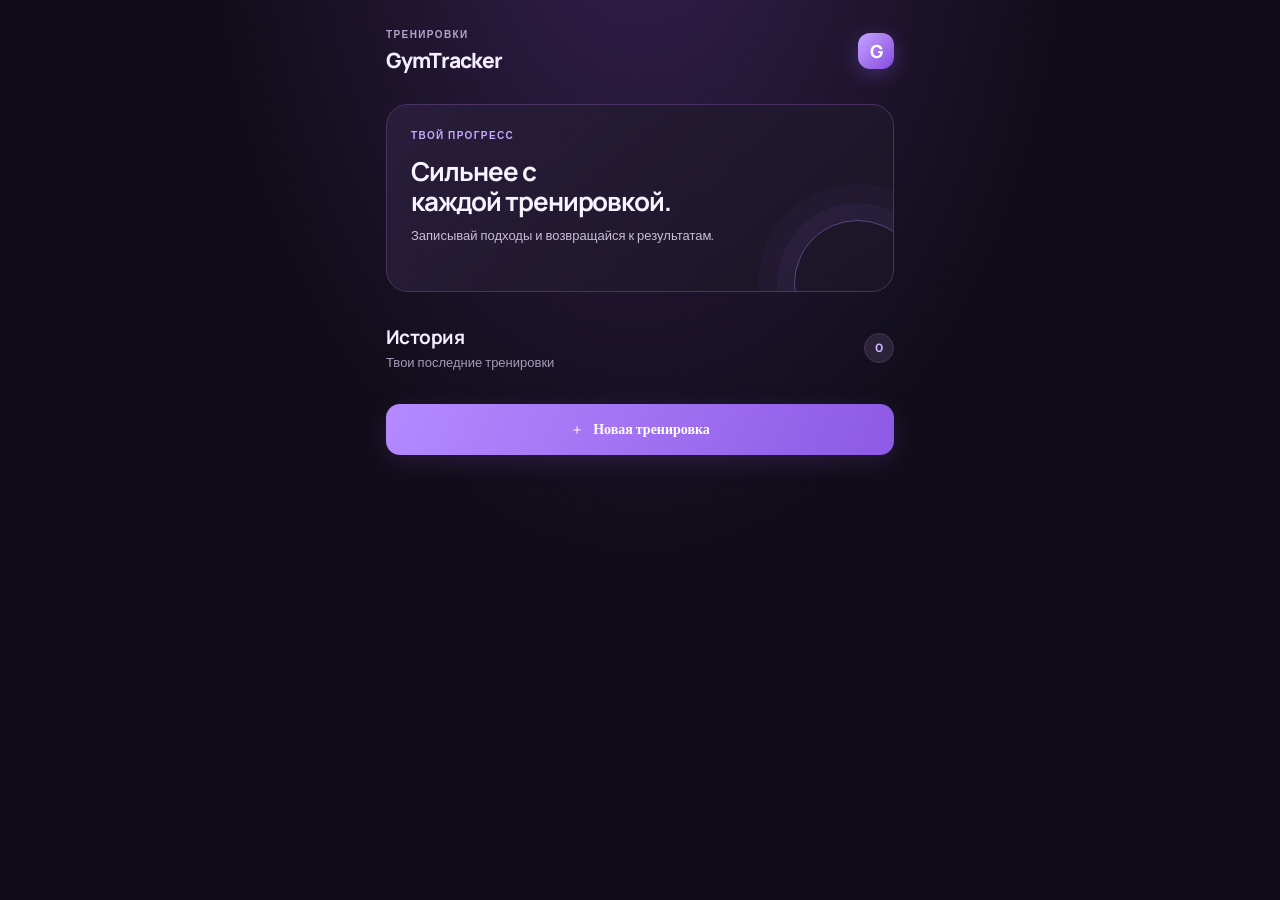
<file: index.html>
<!doctype html>
<html lang="ru">
<head>
  <meta charset="utf-8">
  <meta name="viewport" content="width=device-width, initial-scale=1, viewport-fit=cover">
  <meta name="theme-color" content="#100d18">
  <title>GymTracker</title>
  <script src="https://telegram.org/js/telegram-web-app.js"></script>
  <link rel="stylesheet" href="/static/style.css?v=2">
</head>
<body>
  <main class="app">
    <header><div><p class="eyebrow">ТРЕНИРОВКИ</p><h1>GymTracker</h1></div><span class="mark">G</span></header>
    <section class="intro"><p class="eyebrow">ТВОЙ ПРОГРЕСС</p><h2>Сильнее с<br>каждой тренировкой.</h2><p class="muted">Записывай подходы и возвращайся к результатам.</p></section>
    <section class="section-head"><div><h2>История</h2><p class="muted">Твои последние тренировки</p></div><span id="count" class="count">0</span></section>
    <div id="history" class="history"></div>
    <button id="open-form" class="primary">＋ &nbsp; Новая тренировка</button>
    <p id="status" class="status" role="status"></p>
  </main>

  <dialog id="workout-dialog">
    <form id="workout-form">
      <div class="dialog-head"><div><p class="eyebrow">ЗАПИСЬ</p><h2>Новая тренировка</h2></div><button type="button" id="close-form" class="close" aria-label="Закрыть">×</button></div>
      <label class="field-label" for="workout-date">Дата</label><input id="workout-date" type="date" required>
      <div id="exercises"></div>
      <button type="button" id="add-exercise" class="secondary">＋ Добавить упражнение</button>
      <button type="submit" class="primary save">Сохранить тренировку</button>
    </form>
  </dialog>
  <template id="exercise-template">
    <article class="exercise-card">
      <div class="exercise-top"><div class="exercise-selectors"><label class="field-label">Группа мышц<select class="exercise-category" required></select></label><label class="field-label">Упражнение<select class="exercise-name" required></select></label></div><button type="button" class="remove-exercise" aria-label="Удалить упражнение">×</button></div>
      <button type="button" class="add-custom-exercise">＋ Добавить своё упражнение</button>
      <div class="custom-exercise-form" hidden><label class="field-label">Название личного упражнения<input class="custom-exercise-name" maxlength="100" placeholder="Например, жим в тренажёре" autocomplete="off"></label><div class="custom-exercise-actions"><button type="button" class="save-custom-exercise">Добавить</button><button type="button" class="cancel-custom-exercise">Отмена</button></div><p class="custom-exercise-error" role="status"></p></div>
      <div class="anatomy" aria-live="polite"><div class="anatomy-copy"><span class="anatomy-kicker">РАБОТАЮЩИЕ МЫШЦЫ</span><strong class="anatomy-title">Выбери упражнение</strong><span class="anatomy-hint">Начни вводить название</span></div><div class="body-map">
        <svg class="body-figure" viewBox="0 0 180 270" role="img" aria-label="Схема мышц спереди"><g class="bones"><path d="M90 37V145M90 58L51 65 36 111M90 58L129 65 144 111M90 145L68 211 63 258M90 145L112 211 117 258"/><path d="M75 65L90 73 105 65M78 93L90 99 102 93M82 119L90 123 98 119M51 65L63 82M129 65L117 82M68 211L79 221M112 211L101 221"/></g><g class="muscles"><path data-muscle="chest" d="M58 68Q72 61 87 72L85 96Q69 99 57 87Z M93 72Q108 61 122 68L123 87Q111 99 95 96Z"/><path data-muscle="shoulders" d="M56 65Q45 62 43 76L53 87 61 78Z M124 65Q135 62 137 76L127 87 119 78Z"/><path data-muscle="biceps" d="M48 83Q40 91 42 106L50 109 56 88Z M132 83Q140 91 138 106L130 109 124 88Z"/><path data-muscle="abs" d="M82 99L98 99 102 135 90 141 78 135Z"/><path data-muscle="quads" d="M69 147Q80 143 87 151L80 199 67 207 61 190Z M93 151Q100 143 111 147L119 190 113 207 100 199Z"/><path data-muscle="calves" d="M66 211L79 215 75 247 65 253 61 241Z M101 215L114 211 119 241 115 253 105 247Z"/></g></svg>
        <svg class="body-figure back" viewBox="0 0 180 270" role="img" aria-label="Схема мышц сзади"><g class="bones"><path d="M90 37V145M90 58L51 65 36 111M90 58L129 65 144 111M90 145L68 211 63 258M90 145L112 211 117 258"/><path d="M75 65L90 73 105 65M78 93L90 99 102 93M82 119L90 123 98 119M51 65L63 82M129 65L117 82M68 211L79 221M112 211L101 221"/></g><g class="muscles"><path data-muscle="upperback" d="M76 66L90 73 104 66 119 80 109 102 90 110 71 102 61 80Z"/><path data-muscle="lats" d="M67 83L78 91 84 120 72 133 62 111Z M113 83L102 91 96 120 108 133 118 111Z"/><path data-muscle="triceps" d="M48 82Q39 90 42 106L49 111 56 88Z M132 82Q141 90 138 106L131 111 124 88Z"/><path data-muscle="glutes" d="M72 135Q90 128 108 135L111 151Q101 160 90 156 79 160 69 151Z"/><path data-muscle="hamstrings" d="M69 157L86 158 79 201 67 207 61 187Z M94 158L111 157 119 187 113 207 101 201Z"/><path data-muscle="calves" d="M66 211L79 215 75 247 65 253 61 241Z M101 215L114 211 119 241 115 253 105 247Z"/></g></svg></div><div class="muscle-legend"><i></i> Основная нагрузка</div></div>
      <div class="sets-head"><span>Подходы</span><span>Повторы</span><span>Вес, кг</span><span></span></div>
      <div class="sets"></div><button type="button" class="add-set">＋ Подход</button>
    </article>
  </template>
  <script src="/static/app.js?v=2"></script>
</body>
</html>
</file>
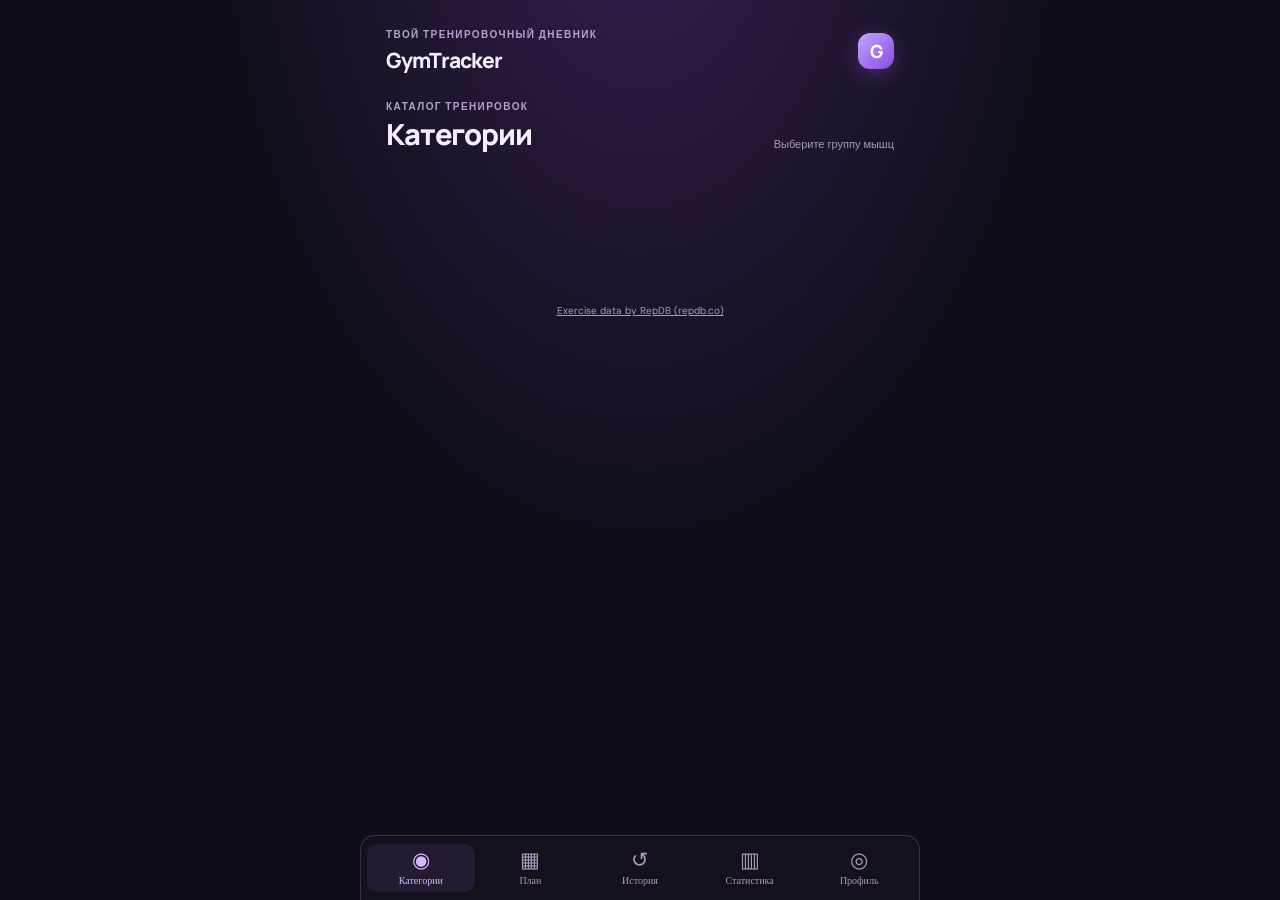
<file: templates/index.html>
<!doctype html>
<html lang="ru">
<head>
  <meta charset="utf-8">
  <meta name="viewport" content="width=device-width, initial-scale=1, viewport-fit=cover">
  <meta name="theme-color" content="#100d18">
  <title>GymTracker</title>
  <script src="https://telegram.org/js/telegram-web-app.js"></script>
  <link rel="stylesheet" href="/static/style.css?v=9">
</head>
<body>
  <main class="app">
    <header class="app-header"><div><p class="eyebrow">ТВОЙ ТРЕНИРОВОЧНЫЙ ДНЕВНИК</p><h1>GymTracker</h1></div><span class="mark">G</span></header>
    <p id="status" class="status" role="status"></p>

    <section class="tab-panel active" id="tab-exercises" data-panel="exercises">
      <div class="page-heading" id="catalog-heading"><div><p class="eyebrow">КАТАЛОГ ТРЕНИРОВОК</p><h2 id="catalog-title">Категории</h2></div><span class="page-note" id="catalog-note">Выберите группу мышц</span><button type="button" id="cancel-plan-picker" class="secondary" hidden>Отмена</button></div>
      <div id="category-grid" class="category-grid"></div>
      <section id="exercise-browser" class="exercise-browser" hidden>
        <button type="button" id="back-categories" class="text-button">← Все группы</button>
        <div class="page-heading browser-heading"><div><p class="eyebrow">ГРУППА МЫШЦ</p><h2 id="browser-title"></h2></div></div>
        <div id="exercise-list" class="exercise-list"></div>
        <button type="button" id="library-add-custom" class="add-custom-exercise">＋ Добавить своё упражнение в эту группу</button>
        <div id="library-custom-form" class="custom-exercise-form" hidden><label class="field-label" for="library-custom-name">Название личного упражнения<input id="library-custom-name" maxlength="100" placeholder="Например, жим в тренажёре" autocomplete="off"></label><div class="custom-exercise-actions"><button type="button" id="library-save-custom" class="save-custom-exercise">Добавить</button><button type="button" id="library-cancel-custom" class="cancel-custom-exercise">Отмена</button></div><p id="library-custom-error" class="custom-exercise-error" role="status"></p></div>
        <article id="selected-exercise" class="selected-exercise" hidden>
          <button type="button" id="close-exercise-detail" class="text-button detail-back">← К упражнениям</button>
          <div class="exercise-detail-hero">
            <div class="exercise-detail-image" id="selected-figure"></div>
            <div class="exercise-detail-copy"><p class="eyebrow">УПРАЖНЕНИЕ</p><h3 id="selected-exercise-name"></h3><p id="selected-exercise-target" class="muted"></p></div>
          </div>
          <div class="exercise-log-fields">
            <h4>Данные тренировки</h4>
            <div class="date-time-fields"><label class="field-label">Дата<input id="exercise-log-date" type="date" required></label><label class="field-label">Время<input id="exercise-log-time" type="time" required></label></div>
            <div class="section-head sets-title"><h3>Подходы</h3><button type="button" id="exercise-log-add-set" class="add-set-inline">＋</button></div>
            <div id="exercise-log-sets" class="sets detail-sets"></div>
            <label class="field-label detail-notes-label">Заметки<textarea id="exercise-log-notes" rows="3" maxlength="1000" placeholder="Техника, самочувствие, комментарии…"></textarea></label>
            <label class="superset-toggle"><input id="exercise-log-superset" type="checkbox"><span>Суперсет</span></label>
            <button type="button" id="finish-exercise" class="primary finish-exercise">Завершить упражнение</button>
            <p id="exercise-log-error" class="inline-status" role="status"></p>
          </div>
          <label class="field-label" for="plan-target-day">Добавить в план на день</label>
          <select id="plan-target-day"></select>
          <button type="button" id="add-to-plan" class="primary">Добавить в план</button>
        </article>
      </section>
    </section>

    <section class="tab-panel" id="tab-workouts" data-panel="workouts" hidden>
      <div class="plan-topbar"><div class="plan-title"><button id="plan-add" type="button" class="plan-round-button" aria-label="Добавить упражнение">＋</button><h2>План на неделю</h2></div><button id="plan-edit" type="button" class="plan-edit-button">Изменить　•••</button></div>
      <div id="plan-days" class="plan-days" role="tablist" aria-label="Дни недели"></div>
      <section class="plan-day-content" aria-live="polite"><div class="plan-day-heading"><h3 id="plan-day-title"></h3><span id="plan-day-count" class="day-count">0</span></div><div id="plan-exercises" class="plan-exercises"></div><div id="plan-empty" class="plan-empty" hidden><span class="plan-empty-icon">▦＋</span><p>Нет упражнений на этот день.<br>Нажмите + чтобы добавить из каталога.</p><button id="plan-add-empty" type="button" class="primary">Добавить упражнение</button></div></section>
    </section>

    <section class="tab-panel" id="tab-history" data-panel="history" hidden>
      <div class="page-heading"><div><p class="eyebrow">ЗАПИСИ</p><h2>История</h2></div><span id="count" class="count">0</span></div>
      <p class="muted history-subtitle">Сохранённые тренировки и подходы</p>
      <button id="open-form" class="primary">＋ Записать тренировку</button>
      <div id="history" class="history"></div>
    </section>

    <section class="tab-panel" id="tab-stats" data-panel="stats" hidden>
      <div class="page-heading"><div><p class="eyebrow">ТВОЙ ПРОГРЕСС</p><h2>Статистика</h2></div></div>
      <div id="stats-summary" class="stats-grid"></div>
      <article class="panel-card"><h3>Активность за неделю</h3><div id="weekly-activity" class="activity-chart"></div></article>
      <article class="panel-card"><h3>Последняя тренировка</h3><div id="last-workout-stats" class="muted">Добавь тренировку, чтобы увидеть статистику.</div></article>
    </section>

    <section class="tab-panel" id="tab-profile" data-panel="profile" hidden>
      <div class="page-heading"><div><p class="eyebrow">МОИ ДАННЫЕ</p><h2>Профиль</h2></div><button id="edit-profile" type="button" class="edit-profile" aria-label="Изменить профиль" title="Изменить профиль" hidden>✎</button></div>
      <article class="panel-card profile-card"><div class="profile-avatar" id="profile-avatar">G</div><div><h3 id="profile-name">Профиль Telegram</h3><p class="muted" id="profile-username"></p></div></article>
      <article class="panel-card profile-overview" id="profile-overview" hidden>
        <h3>Общая информация</h3>
        <div class="profile-overview-grid">
          <div><span>Возраст</span><strong id="overview-age">—</strong></div>
          <div><span>Рост</span><strong id="overview-height">—</strong></div>
          <div><span>Пол</span><strong id="overview-gender">—</strong></div>
          <div><span>Текущий вес</span><strong id="overview-weight">—</strong></div>
          <div><span>Целевой вес</span><strong id="overview-target">—</strong></div>
        </div>
      </article>
      <form id="profile-form" class="panel-card profile-form">
        <h3>Личные показатели</h3>
        <label class="field-label" for="profile-display-name">Имя<input id="profile-display-name" maxlength="80" required placeholder="Как к тебе обращаться"></label>
        <label class="field-label" for="profile-gender">Пол<select id="profile-gender" required><option value="">Выбери пол</option><option value="female">Женский</option><option value="male">Мужской</option></select></label>
        <label class="field-label" for="profile-age">Возраст<input id="profile-age" type="number" min="13" max="100" step="1" required placeholder="Например, 25"></label>
        <label class="field-label" for="profile-weight">Вес, кг<input id="profile-weight" type="number" min="20" max="500" step="0.1" required placeholder="Например, 75"></label>
        <label class="field-label" for="profile-height">Рост, см<input id="profile-height" type="number" min="80" max="250" step="1" required placeholder="Например, 180"></label>
        <label class="field-label" for="profile-target-weight">Желаемый вес, кг<input id="profile-target-weight" type="number" min="20" max="500" step="0.1" placeholder="Например, 70"></label>
        <label class="field-label" for="nutrition-activity">Уровень активности<select id="nutrition-activity" required><option value="">Выбери уровень активности</option><option value="1">Лёгкий (1–3 тренировки/нед.)</option><option value="2">Умеренный (3–5 тренировок/нед.)</option><option value="3">Активный (6–7 тренировок/нед.)</option></select></label>
        <button type="submit" class="primary">Сохранить профиль</button>
        <button type="button" id="cancel-profile-edit" class="secondary cancel-profile-edit" hidden>Отмена</button>
        <p id="profile-status" class="inline-status" role="status"></p>
      </form>
      <article class="panel-card nutrition-panel" id="nutrition-panel" hidden>
        <div id="nutrition-result" class="nutrition-result" role="status"></div>
      </article>
    </section>
  </main>

  <nav class="bottom-nav" aria-label="Главная навигация">
    <button type="button" class="nav-item active" data-tab="exercises"><span class="nav-icon">◉</span><span>Категории</span></button>
    <button type="button" class="nav-item" data-tab="workouts"><span class="nav-icon">▦</span><span>План</span></button>
    <button type="button" class="nav-item" data-tab="history"><span class="nav-icon">↺</span><span>История</span></button>
    <button type="button" class="nav-item" data-tab="stats"><span class="nav-icon">▥</span><span>Статистика</span></button>
    <button type="button" class="nav-item" data-tab="profile"><span class="nav-icon">◎</span><span>Профиль</span></button>
  </nav>
  <footer class="app-credit"><a href="https://repdb.co" target="_blank" rel="nofollow noopener">Exercise data by RepDB (repdb.co)</a></footer>

  <dialog id="workout-dialog">
    <form id="workout-form">
      <div class="dialog-head"><div><p class="eyebrow">ИСТОРИЯ</p><h2>Записать тренировку</h2></div><button type="button" id="close-form" class="close" aria-label="Закрыть">×</button></div>
      <label class="field-label" for="workout-date">Дата</label><input id="workout-date" type="date" required>
      <div id="exercises"></div>
      <button type="button" id="add-exercise" class="secondary">＋ Добавить упражнение</button>
      <button type="submit" class="primary save">Сохранить тренировку</button>
      <p id="workout-error" class="inline-status" role="status"></p>
    </form>
  </dialog>

  <template id="exercise-template">
    <article class="exercise-card">
      <div class="exercise-top"><div class="exercise-selectors"><label class="field-label">Группа мышц<select class="exercise-category" required></select></label><label class="field-label">Упражнение<select class="exercise-name" required></select></label></div><button type="button" class="remove-exercise" aria-label="Удалить упражнение">×</button></div>
      <button type="button" class="add-custom-exercise">＋ Добавить своё упражнение</button>
      <div class="custom-exercise-form" hidden><label class="field-label">Название личного упражнения<input class="custom-exercise-name" maxlength="100" placeholder="Например, жим в тренажёре" autocomplete="off"></label><div class="custom-exercise-actions"><button type="button" class="save-custom-exercise">Добавить</button><button type="button" class="cancel-custom-exercise">Отмена</button></div><p class="custom-exercise-error" role="status"></p></div>
      <div class="anatomy" aria-live="polite"><div class="anatomy-copy"><span class="anatomy-kicker">РАБОТАЮЩИЕ МЫШЦЫ</span><strong class="anatomy-title">Выбери упражнение</strong><span class="anatomy-hint">Выбери упражнение из списка</span></div><div class="body-map">
        <svg class="body-figure" viewBox="0 0 180 270" role="img" aria-label="Схема мышц спереди"><g class="bones"><path d="M90 37V145M90 58L51 65 36 111M90 58L129 65 144 111M90 145L68 211 63 258M90 145L112 211 117 258"/><path d="M75 65L90 73 105 65M78 93L90 99 102 93M82 119L90 123 98 119M51 65L63 82M129 65L117 82M68 211L79 221M112 211L101 221"/></g><g class="muscles"><path data-muscle="chest" d="M58 68Q72 61 87 72L85 96Q69 99 57 87Z M93 72Q108 61 122 68L123 87Q111 99 95 96Z"/><path data-muscle="shoulders" d="M56 65Q45 62 43 76L53 87 61 78Z M124 65Q135 62 137 76L127 87 119 78Z"/><path data-muscle="biceps" d="M48 83Q40 91 42 106L50 109 56 88Z M132 83Q140 91 138 106L130 109 124 88Z"/><path data-muscle="abs" d="M82 99L98 99 102 135 90 141 78 135Z"/><path data-muscle="quads" d="M69 147Q80 143 87 151L80 199 67 207 61 190Z M93 151Q100 143 111 147L119 190 113 207 100 199Z"/><path data-muscle="calves" d="M66 211L79 215 75 247 65 253 61 241Z M101 215L114 211 119 241 115 253 105 247Z"/></g></svg>
        <svg class="body-figure back" viewBox="0 0 180 270" role="img" aria-label="Схема мышц сзади"><g class="bones"><path d="M90 37V145M90 58L51 65 36 111M90 58L129 65 144 111M90 145L68 211 63 258M90 145L112 211 117 258"/><path d="M75 65L90 73 105 65M78 93L90 99 102 93M82 119L90 123 98 119M51 65L63 82M129 65L117 82M68 211L79 221M112 211L101 221"/></g><g class="muscles"><path data-muscle="upperback" d="M76 66L90 73 104 66 119 80 109 102 90 110 71 102 61 80Z"/><path data-muscle="lats" d="M67 83L78 91 84 120 72 133 62 111Z M113 83L102 91 96 120 108 133 118 111Z"/><path data-muscle="triceps" d="M48 82Q39 90 42 106L49 111 56 88Z M132 82Q141 90 138 106L131 111 124 88Z"/><path data-muscle="glutes" d="M72 135Q90 128 108 135L111 151Q101 160 90 156 79 160 69 151Z"/><path data-muscle="hamstrings" d="M69 157L86 158 79 201 67 207 61 187Z M94 158L111 157 119 187 113 207 101 201Z"/><path data-muscle="calves" d="M66 211L79 215 75 247 65 253 61 241Z M101 215L114 211 119 241 115 253 105 247Z"/></g></svg></div><div class="muscle-legend"><i></i> Основная нагрузка</div></div>
      <div class="sets-head"><span>Подходы</span><span>Повторы</span><span>Вес, кг</span><span></span></div>
      <div class="sets"></div><button type="button" class="add-set">＋ Подход</button>
    </article>
  </template>
  <script id="exercise-catalog" type="application/json">{{ exercise_catalog|tojson }}</script>
  <template id="muscle-figure-template">
    <div class="body-map category-figure">
      <svg class="body-figure" viewBox="0 0 180 270" aria-hidden="true">
        <g class="body-base">
          <ellipse cx="90" cy="27" rx="14" ry="18"/>
          <path d="M81 42h18l5 10-14 11-14-11z"/>
          <path d="M75 47q-13 1-23 7l9 20 5 31-3 34q10 11 27 11t27-11l-3-34 5-31 9-20q-10-6-23-7l-15 10z"/>
          <path d="M53 53q-9 3-13 14l-7 31q-3 10 1 18l9 24 9-4-5-25 10-28-2-20 9-9z"/>
          <path d="M127 53q9 3 13 14l7 31q3 10-1 18l-9 24-9-4 5-25-10-28 2-20-9-9z"/>
          <path d="M68 143q-8 4-8 19l6 27q3 10 4 21l-4 39q-1 7 4 11l11 1 4-8 4-43 1-57z"/>
          <path d="M112 143q8 4 8 19l-6 27q-3 10-4 21l4 39q1 7-4 11l-11 1-4-8-4-43-1-57z"/>
        </g>
        <g class="body-details">
          <path d="M90 62v81M72 101q18 6 36 0M75 116q15 5 30 0M77 130q13 4 26 0M65 185q7 5 16 1M99 186q9 4 16-1M68 224l13 2M99 226l13-2"/>
        </g>
        <g class="muscles">
          <path data-muscle="chest" d="M58 68Q72 61 87 72L85 96Q69 99 57 87Z M93 72Q108 61 122 68L123 87Q111 99 95 96Z"/>
          <path data-muscle="shoulders" d="M56 56Q44 56 42 72L53 87 63 76Z M124 56Q136 56 138 72L127 87 117 76Z"/>
          <path data-muscle="biceps" d="M48 81Q40 91 42 106L50 111 57 87Z M132 81Q140 91 138 106L130 111 123 87Z"/>
          <path data-muscle="abs" d="M82 99L98 99 102 136 90 142 78 136Z"/>
          <path data-muscle="quads" d="M69 148Q80 143 87 152L81 188 69 198 63 185Z M93 152Q100 143 111 148L117 185 111 198 99 188Z"/>
          <path data-muscle="calves" d="M68 201L81 202 78 238 67 251 63 242Z M99 202L112 201 117 242 113 251 102 238Z"/>
        </g>
      </svg>
      <svg class="body-figure back" viewBox="0 0 180 270" aria-hidden="true">
        <g class="body-base">
          <ellipse cx="90" cy="27" rx="14" ry="18"/>
          <path d="M81 42h18l5 10-14 11-14-11z"/>
          <path d="M75 47q-13 1-23 7l9 20 5 31-3 34q10 11 27 11t27-11l-3-34 5-31 9-20q-10-6-23-7l-15 10z"/>
          <path d="M53 53q-9 3-13 14l-7 31q-3 10 1 18l9 24 9-4-5-25 10-28-2-20 9-9z"/>
          <path d="M127 53q9 3 13 14l7 31q3 10-1 18l-9 24-9-4 5-25-10-28 2-20-9-9z"/>
          <path d="M68 143q-8 4-8 19l6 27q3 10 4 21l-4 39q-1 7 4 11l11 1 4-8 4-43 1-57z"/>
          <path d="M112 143q8 4 8 19l-6 27q-3 10-4 21l4 39q1 7-4 11l-11 1-4-8-4-43-1-57z"/>
        </g>
        <g class="body-details"><path d="M90 61v80M68 101q22 17 44 0M72 127q18 12 36 0M65 185q8 4 16 0M99 185q8 4 16 0M68 224l13 2M99 226l13-2"/></g>
        <g class="muscles">
          <path data-muscle="upperback" d="M76 65L90 73 104 65 119 80 109 102 90 110 71 102 61 80Z"/>
          <path data-muscle="lats" d="M67 83L78 91 84 120 72 133 62 111Z M113 83L102 91 96 120 108 133 118 111Z"/>
          <path data-muscle="triceps" d="M48 80Q39 90 42 106L50 112 57 87Z M132 80Q141 90 138 106L130 112 123 87Z"/>
          <path data-muscle="glutes" d="M72 135Q90 128 108 135L111 151Q101 160 90 156 79 160 69 151Z"/>
          <path data-muscle="hamstrings" d="M69 157L86 158 81 188 69 198 63 185Z M94 158L111 157 117 185 111 198 99 188Z"/>
          <path data-muscle="calves" d="M68 201L81 202 78 238 67 251 63 242Z M99 202L112 201 117 242 113 251 102 238Z"/>
        </g>
      </svg>
    </div>
  </template>
  <script src="/static/app.js?v=8"></script>
</body>
</html>
</file>
<file: static/style.css>
@import url('https://fonts.googleapis.com/css2?family=DM+Sans:wght@400;500;600;700&family=Manrope:wght@500;600;700;800&display=swap');
:root{color-scheme:dark;font-family:'DM Sans',sans-serif;color:#f4efff;background:#100d18;font-synthesis:none;--panel:#1b1627;--panel2:#241d34;--line:#342a48;--muted:#a69ab8;--purple:#a879ff;--purple2:#7c4dce;--red:#ff405a}*{box-sizing:border-box}body{margin:0;min-height:100vh;padding:0 0 env(safe-area-inset-bottom);background:radial-gradient(ellipse at 50% -18%,#352050 0,transparent 48%),#100d18}.app{width:min(100%,560px);margin:auto;padding:28px 22px 38px}header,.section-head,.dialog-head{display:flex;align-items:center;justify-content:space-between}header{margin-bottom:30px}.eyebrow{margin:0 0 5px;font-size:10px;font-weight:700;letter-spacing:.14em;color:#b3a3cb}h1,h2,p{margin-top:0}h1{font:800 21px Manrope,sans-serif;margin:0;letter-spacing:-.04em}.mark{width:36px;height:36px;border-radius:12px;display:grid;place-items:center;background:linear-gradient(135deg,#c5a4ff,#864bdf);color:white;font:800 18px Manrope;box-shadow:0 5px 20px #8d5add55}.intro{padding:24px;border:1px solid #493264;border-radius:22px;background:linear-gradient(140deg,#291d3b,#1a1525);color:#f7f3ff;min-height:188px;position:relative;overflow:hidden}.intro:after{content:'';position:absolute;width:125px;height:125px;border:1px solid #a87ae677;border-radius:50%;right:-28px;bottom:-56px;box-shadow:0 0 0 17px #a879ff0c,0 0 0 36px #a879ff09}.intro .eyebrow{color:#c8a8ff}.intro h2{font:700 26px/1.15 Manrope,sans-serif;letter-spacing:-.04em;margin:15px 0 10px}.muted{color:var(--muted);font-size:13px;margin:0}.intro .muted{color:#c9bed8}.section-head{margin:32px 0 15px}.section-head h2,.dialog-head h2{font:700 19px Manrope,sans-serif;margin:0 0 4px;letter-spacing:-.03em}.count{padding:6px 10px;border-radius:20px;background:#2b2339;font-size:12px;font-weight:700;color:#d0b5ff;border:1px solid #443454}.history{display:grid;gap:10px}.empty,.workout-card{border:1px solid var(--line);border-radius:17px;background:var(--panel);padding:18px}.empty{text-align:center;padding:29px 16px}.empty span{display:block;font-size:23px;color:var(--purple);margin-bottom:8px}.empty strong{font:700 14px Manrope}.empty p{margin:5px 0 0;font-size:12px;color:var(--muted)}.workout-date{font:700 14px Manrope;margin-bottom:13px}.history-exercise{display:flex;flex-direction:column;gap:3px;padding:10px 0;border-top:1px solid #30263f;font-size:13px}.history-exercise span:last-child{font-size:11px;color:var(--muted)}.primary{width:100%;border:0;border-radius:14px;background:linear-gradient(115deg,#b58aff,#8d59e5);color:#fff;font:700 14px 'DM Sans';padding:16px;margin-top:18px;cursor:pointer;box-shadow:0 7px 24px #8955cf30}.primary:disabled{opacity:.6}.status{display:none;color:#ff8797;font-size:13px;line-height:1.4;margin:12px 2px}.status.visible{display:block}dialog{border:1px solid #47335f;border-radius:22px;padding:22px;width:min(100% - 20px,520px);max-height:90vh;background:#15111f;color:#f4efff;box-shadow:0 20px 80px #08060dbb}dialog::backdrop{background:#090711c9}.dialog-head{margin-bottom:21px}.close,.remove-exercise,.remove-set{border:0;background:transparent;color:#b0a3c0;cursor:pointer}.close{font-size:27px;padding:0 4px}.field-label{display:block;font-size:12px;font-weight:600;color:#b8acc8;margin-bottom:8px}input{font:inherit;color:#f5efff;background:#100d18;border:1px solid #3a3049;border-radius:11px;padding:12px;min-width:0;width:100%;outline:none}input:focus{border-color:#a879ff;box-shadow:0 0 0 3px #a879ff22}input[type=date]{color-scheme:dark}.field-label>input{display:block;margin-top:8px}.exercise-card{background:var(--panel);border:1px solid var(--line);border-radius:16px;padding:14px;margin-top:15px}.exercise-top{display:flex;align-items:flex-end;gap:10px}.exercise-top label{flex:1}.remove-exercise{font-size:22px;padding:7px}.anatomy{display:grid;grid-template-columns:1fr 190px;align-items:center;gap:10px;min-height:225px;margin-top:13px;padding:12px;border:1px solid #3b2e50;border-radius:14px;background:radial-gradient(ellipse at 74% 40%,#30213f,#171321 65%)}.anatomy-copy{display:flex;flex-direction:column;gap:8px;align-self:start;padding-top:6px}.anatomy-kicker{font-size:9px;letter-spacing:.12em;color:#c6a5ff;font-weight:700}.anatomy-title{font:700 14px Manrope,sans-serif}.anatomy-hint{font-size:11px;line-height:1.4;color:var(--muted)}.body-map{display:flex;align-items:center;justify-content:center;gap:-5px}.body-figure{width:104px;height:180px;overflow:visible}.body-figure.back{margin-left:-22px}.bones{fill:none;stroke:#786c87;stroke-width:2;stroke-linecap:round;stroke-linejoin:round;opacity:.55}.muscles{fill:#4a4055;stroke:#82738f;stroke-width:1.2;transition:fill .2s,filter .2s}.muscles [data-muscle].active{fill:var(--red);stroke:#ff9aa8;filter:drop-shadow(0 0 5px #ff405a90)}.muscle-legend{grid-column:1/-1;display:flex;align-items:center;gap:7px;color:#b8acc8;font-size:10px}.muscle-legend i{width:8px;height:8px;border-radius:50%;background:var(--red);box-shadow:0 0 8px #ff405a88}.sets-head,.set-row{display:grid;grid-template-columns:1fr 1fr 1fr 28px;gap:8px;align-items:center}.sets-head{font-size:10px;color:#a99bb8;margin:14px 0 6px}.sets{display:grid;gap:7px}.set-row input{padding:10px 7px;text-align:center}.set-number{font-size:12px;color:#a99bb8}.remove-set{font-size:19px;padding:5px}.add-set,.secondary{background:#211a2d;border:1px solid #47375d;border-radius:11px;color:#d1b6ff;font:600 12px 'DM Sans';padding:11px;cursor:pointer}.add-set{width:100%;margin-top:10px}.secondary{width:100%;margin-top:14px}.save{margin-top:10px}@media(max-width:380px){.anatomy{grid-template-columns:1fr 150px;padding:9px}.body-figure{width:88px}.body-figure.back{margin-left:-20px}}
.exercise-selectors{display:grid;grid-template-columns:1fr 1.35fr;gap:8px;flex:1;min-width:0}.exercise-selectors .field-label{min-width:0}.exercise-top{align-items:flex-end}.exercise-selectors select{display:block;width:100%;margin-top:8px;padding:11px 9px;font:inherit;font-size:12px;color:#f5efff;background:#100d18;border:1px solid #3a3049;border-radius:11px;outline:none}.exercise-selectors select:focus{border-color:#a879ff;box-shadow:0 0 0 3px #a879ff22}.add-custom-exercise{width:100%;margin-top:10px;padding:10px 12px;border:1px dashed #5a4473;border-radius:11px;background:#211a2d;color:#d1b6ff;font:600 12px 'DM Sans';cursor:pointer}.custom-exercise-form{margin-top:10px;padding:12px;border:1px solid #47375d;border-radius:12px;background:#171321}.custom-exercise-form[hidden]{display:none}.custom-exercise-name{display:block;margin-top:7px}.custom-exercise-actions{display:flex;gap:8px;margin-top:9px}.custom-exercise-actions button{flex:1;border:1px solid #47375d;border-radius:9px;padding:9px;background:#241d34;color:#e4d5ff;font:600 12px 'DM Sans';cursor:pointer}.custom-exercise-actions .save-custom-exercise{border:0;background:linear-gradient(115deg,#b58aff,#8d59e5);color:#fff}.custom-exercise-error{min-height:0;margin:7px 0 0;color:#ff8797;font-size:11px}.custom-exercise-error:empty{display:none}
[hidden]{display:none!important}.app{padding-bottom:116px}.app-header{margin-bottom:26px}.page-heading{display:flex;align-items:flex-end;justify-content:space-between;gap:12px;margin:24px 0 17px}.page-heading h2{margin:0;font:800 24px/1.15 Manrope,sans-serif;letter-spacing:-.04em}.page-note{color:var(--muted);font-size:11px;text-align:right}.tab-panel{display:none}.tab-panel.active{display:block}.status.success{color:#c7a5ff}.category-grid{display:grid;grid-template-columns:repeat(2,minmax(0,1fr));gap:11px}.category-card{position:relative;display:flex;flex-direction:column;align-items:flex-start;justify-content:space-between;min-height:164px;padding:12px;border:1px solid #392c4c;border-radius:17px;background:linear-gradient(145deg,#211a2f,#171321);color:#f4efff;text-align:left;overflow:hidden;cursor:pointer}.category-card:active{transform:scale(.98)}.category-card>.category-figure{position:absolute;right:0;top:0;width:118px;height:130px;opacity:.86;pointer-events:none}.category-card .body-map{gap:0}.category-card .body-figure{width:64px;height:100px}.category-card .body-figure.back{margin-left:-29px}.category-card .bones{stroke:#9687a6;opacity:.48}.category-card .muscles{fill:#51455c;stroke:#897995}.category-card .muscles [data-muscle].active{fill:var(--red);stroke:#ffabb4;filter:drop-shadow(0 0 4px #ff405a9c)}.category-copy{position:relative;z-index:1;display:flex;flex-direction:column;gap:4px;margin-top:auto}.category-copy strong{font:700 14px Manrope,sans-serif}.category-copy small{color:#b5a8c4;font-size:10px}.category-arrow{position:absolute;right:12px;bottom:10px;color:#d2b9f8;font-size:20px}.text-button{border:0;background:none;padding:4px 0;color:#c9a7ff;font:600 12px 'DM Sans';cursor:pointer}.browser-heading{margin-top:16px}.exercise-list{display:grid;gap:8px}.library-exercise{display:flex;align-items:center;justify-content:space-between;gap:12px;width:100%;padding:13px 14px;border:1px solid #382c49;border-radius:13px;background:#1a1525;color:#f4efff;text-align:left;cursor:pointer}.library-exercise span{display:grid;gap:4px}.library-exercise strong{font:600 13px 'DM Sans'}.library-exercise small{color:var(--muted);font-size:10px}.library-exercise b{font-size:19px;color:#b58aff}.selected-exercise{display:grid;grid-template-columns:105px 1fr;gap:8px 13px;align-items:center;margin-top:14px;padding:14px;border:1px solid #52366e;border-radius:16px;background:linear-gradient(135deg,#241a32,#171321)}.selected-exercise-visual{grid-row:span 2;min-height:116px;display:grid;place-items:center}.selected-exercise-visual .category-figure{width:100px}.selected-exercise-visual .body-figure{width:52px;height:92px}.selected-exercise-visual .body-figure.back{margin-left:-23px}.selected-exercise .eyebrow{margin-bottom:4px}.selected-exercise h3{font:700 14px Manrope,sans-serif;margin:0 0 4px}.selected-exercise .muted{font-size:10px}.selected-exercise>.field-label,.selected-exercise>select,.selected-exercise>.primary{grid-column:1/-1}.selected-exercise>select{width:100%;padding:11px;border:1px solid #3a3049;border-radius:10px;background:#100d18;color:#f5efff;font:inherit}.selected-exercise>.primary{margin:2px 0 0;padding:13px}.week-grid{display:grid;gap:10px}.day-card,.panel-card{padding:15px;border:1px solid #392c4c;border-radius:16px;background:linear-gradient(145deg,#20192e,#171321)}.day-card-head{display:flex;align-items:center;justify-content:space-between}.day-card-head>div{display:flex;align-items:center;gap:9px}.day-index{display:grid;place-items:center;width:27px;height:27px;border-radius:9px;background:#352548;color:#d7bcff;font-size:10px;font-weight:700}.day-card h3,.panel-card h3{margin:0;font:700 14px Manrope,sans-serif}.day-count{display:grid;place-items:center;min-width:25px;height:25px;padding:0 6px;border-radius:14px;background:#2a2238;color:#ceb1ff;font-size:11px}.day-exercises{display:grid;gap:5px;margin:11px 0}.day-empty{margin:0;color:#9588a5;font-size:11px}.planned-exercise{display:flex;align-items:center;justify-content:space-between;gap:10px;padding:8px 10px;border-radius:9px;background:#15111f;font-size:11px}.planned-exercise button{border:0;background:transparent;color:#aa9bb9;font-size:18px;cursor:pointer}.add-day-exercise{width:100%;padding:9px;border:1px dashed #594571;border-radius:10px;background:#1d1729;color:#c9a7ff;font:600 11px 'DM Sans';cursor:pointer}.history-subtitle{margin:-8px 0 4px}.history{display:grid;gap:10px;margin-top:14px}.workout-card{border:1px solid #392c4c;background:#1b1627}.history-exercise{border-color:#30263f}.stats-grid{display:grid;grid-template-columns:repeat(3,minmax(0,1fr));gap:8px;margin-bottom:11px}.stat-card{display:flex;flex-direction:column;gap:6px;min-width:0;padding:13px 10px;border:1px solid #392c4c;border-radius:14px;background:#1d1729}.stat-card strong{font:800 18px Manrope,sans-serif;color:#d0b2ff;overflow-wrap:anywhere}.stat-card span{font-size:10px;color:var(--muted)}.panel-card{margin-top:10px}.panel-card>h3{margin-bottom:13px}.activity-chart{display:grid;grid-template-columns:repeat(7,1fr);gap:8px;height:110px;align-items:end}.activity-day{display:flex;flex-direction:column;align-items:center;justify-content:flex-end;gap:7px;height:100%}.activity-bar-wrap{display:flex;align-items:flex-end;justify-content:center;width:100%;height:78px;border-radius:8px;background:#171321;overflow:hidden}.activity-bar-wrap i{display:block;width:68%;min-height:4px;border-radius:7px 7px 3px 3px;background:linear-gradient(#c5a4ff,#854fd3)}.activity-day small{color:var(--muted);font-size:9px}.profile-card{display:flex;align-items:center;gap:12px}.profile-avatar{display:grid;place-items:center;flex:none;width:48px;height:48px;border-radius:16px;background:linear-gradient(135deg,#c5a4ff,#864bdf);font:800 20px Manrope}.profile-form{display:grid;gap:8px}.profile-form h3{margin-bottom:4px}.profile-form .field-label{margin:0}.profile-form input{display:block;margin-top:7px}.profile-form .primary{margin:6px 0 0}.inline-status{min-height:0;margin:0;color:#ceb1ff;font-size:11px}.inline-status:empty{display:none}.bottom-nav{position:fixed;z-index:5;left:0;right:0;bottom:0;display:grid;grid-template-columns:repeat(5,minmax(0,1fr));gap:2px;padding:8px 6px calc(8px + env(safe-area-inset-bottom));border-top:1px solid #392c4c;background:#120e1beb;backdrop-filter:blur(16px)}.nav-item{display:flex;flex-direction:column;align-items:center;justify-content:center;gap:4px;min-width:0;padding:5px 1px;border:0;border-radius:10px;background:transparent;color:#a99bb8;font:500 9px 'DM Sans';white-space:nowrap;cursor:pointer}.nav-item.active{color:#d3baff;background:#241a32}.nav-icon{font:20px/1 Manrope;color:inherit}.dialog-head h2{font-size:19px}.exercise-card{margin-top:12px}.exercise-selectors{grid-template-columns:1fr 1.25fr}.sets-head,.set-row{grid-template-columns:32px 1fr 1fr 25px}.set-number{text-align:center}@media(min-width:560px){.app{padding-left:26px;padding-right:26px}.category-grid{grid-template-columns:repeat(3,minmax(0,1fr))}.week-grid{grid-template-columns:repeat(2,minmax(0,1fr))}.bottom-nav{left:50%;right:auto;width:min(100%,560px);transform:translateX(-50%);border-left:1px solid #392c4c;border-right:1px solid #392c4c;border-radius:15px 15px 0 0}}

/* Per-exercise muscle maps and larger category cards; the violet palette stays intact. */
.page-heading h2{font-size:29px}
.category-grid{gap:13px}
.category-card{min-height:190px;padding:14px;border-radius:21px;background:linear-gradient(150deg,#24202d,#191621 75%);border-color:#393440;box-shadow:0 8px 24px #0003}
.category-card>.category-figure{inset:8px 0 auto;width:100%;height:132px;display:flex;justify-content:center;opacity:1}
.category-card .body-figure{width:72px;height:118px}
.category-card .body-figure.back{margin-left:-26px}
.category-copy{align-items:center;width:100%;gap:3px}
.category-copy strong{font-size:15px}
.category-copy small{font-size:10px}
.category-arrow{right:13px;bottom:11px;color:#b58aff}
.library-exercise{display:grid;grid-template-columns:76px minmax(0,1fr) 16px;min-height:104px;padding:10px 12px;border-color:#393440;border-radius:16px;background:linear-gradient(145deg,#211d29,#191621);box-shadow:0 5px 17px #0002}
.library-exercise:active{transform:scale(.99);border-color:#7654a2}
.library-exercise-visual{display:grid;place-items:center;width:70px;height:82px;overflow:hidden;border:1px solid #37313f;border-radius:12px;background:radial-gradient(ellipse at 50% 42%,#30283a,#1b1822 70%)}
.library-exercise-visual .category-figure{width:76px;height:88px;justify-content:center;gap:0}
.library-exercise-visual .body-figure{width:43px;height:75px}
.library-exercise-visual .body-figure.back{margin-left:-16px}
.library-exercise-copy{display:grid;align-content:center;gap:7px;min-width:0}
.library-exercise-copy strong{font-size:13px;line-height:1.3}
.library-exercise-copy small{font-size:10px;line-height:1.4;color:#b3a7c0}
.library-exercise>b{color:#b58aff;font-size:22px;font-weight:500}
.browser-heading{margin:18px 0 14px}
.bottom-nav{border-top:1px solid #393440;background:#15121de8}
.nav-item{font-size:10px}
.nav-icon{font-size:21px}
@media(max-width:380px){.category-card{min-height:176px}.library-exercise{grid-template-columns:66px minmax(0,1fr) 14px;padding:9px}.library-exercise-visual{width:61px;height:76px}.library-exercise-copy strong{font-size:12px}.library-exercise-copy small{font-size:9px}}
.body-base ellipse,.body-base path{fill:#a6a2ac;stroke:#cbc7d0;stroke-width:1.2;stroke-linejoin:round}
.body-details{fill:none;stroke:#625a6d;stroke-width:1.2;stroke-linecap:round;stroke-linejoin:round;opacity:.7}
.muscles [data-muscle]{fill:#827989;stroke:#b4a9bc;stroke-width:1.3;stroke-linejoin:round;transition:fill .18s,filter .18s}
.muscles [data-muscle].active{fill:var(--red);stroke:#ffd0d5;filter:drop-shadow(0 0 4px #ff405a88)}
.category-card .muscles [data-muscle]{fill:#807786;stroke:#bcb4c4}
.category-card .muscles [data-muscle].active,.library-exercise .muscles [data-muscle].active{fill:var(--red);stroke:#ffd0d5}
.library-exercise .body-base ellipse,.library-exercise .body-base path{fill:#aaa6af;stroke:#cbc7d0;stroke-width:1.5}
.library-exercise .body-details{stroke-width:1.6}
.library-exercise .muscles [data-muscle]{stroke-width:1.6}
.anatomy .category-figure{width:190px;height:190px;justify-content:center;gap:0}
.anatomy .body-figure{width:94px;height:176px}
.anatomy .body-figure.back{margin-left:-19px}
@media(max-width:380px){.anatomy .category-figure{width:150px}.anatomy .body-figure{width:76px}}

/* Exercise-specific movement art and single-exercise logging view. */
.library-exercise-visual{position:relative;background:radial-gradient(ellipse at 50% 45%,#322645,#171321 72%)}
.exercise-artwork,.exercise-art-pair{display:flex;width:100%;height:100%;align-items:center;justify-content:center;gap:2px;overflow:hidden}
.exercise-artwork img{width:100%;height:100%;object-fit:contain}
.exercise-art-pair img{width:50%;height:100%;object-fit:contain}
.exercise-art-fallback{display:grid;place-items:center;width:100%;height:100%;overflow:hidden}
.exercise-art-fallback .category-figure{transform:scale(.82)}
.selected-exercise{display:block;padding:14px;border-color:#51376c;background:linear-gradient(150deg,#231a31,#171321)}
.detail-back{margin-bottom:10px}
.exercise-detail-hero{display:grid;grid-template-columns:minmax(130px, .85fr) 1.15fr;gap:14px;align-items:center}
.exercise-detail-image{height:176px;overflow:hidden;border:1px solid #3d304e;border-radius:15px;background:radial-gradient(ellipse at 50% 45%,#352747,#15111f 75%)}
.exercise-detail-image .exercise-art-pair img{width:50%;height:100%;object-fit:contain}
.exercise-detail-copy h3{font:800 20px/1.18 Manrope,sans-serif;margin:0 0 8px}
.exercise-detail-copy .muted{line-height:1.45}
.exercise-log-fields{margin-top:18px;padding-top:15px;border-top:1px solid #382c49}
.exercise-log-fields h4{font:700 16px Manrope,sans-serif;margin:0 0 12px}
.date-time-fields{display:grid;grid-template-columns:1.3fr 1fr;gap:10px}
.date-time-fields input{display:block;margin-top:6px;color-scheme:dark}
.sets-title{margin:17px 0 8px;align-items:center}
.sets-title h3{font:700 15px Manrope,sans-serif;margin:0}
.add-set-inline{width:30px;height:30px;border:1px solid #594571;border-radius:50%;background:#2a2037;color:#d3baff;font-size:18px;line-height:1;cursor:pointer}
.detail-sets .set-row{grid-template-columns:30px 1fr 1fr 25px}
.detail-notes-label{margin-top:17px}
.detail-notes-label textarea{display:block;width:100%;resize:vertical;margin-top:7px;padding:12px;border:1px solid #3a3049;border-radius:11px;background:#100d18;color:#f5efff;font:inherit;outline:none}
.detail-notes-label textarea:focus{border-color:#a879ff;box-shadow:0 0 0 3px #a879ff22}
.superset-toggle{display:flex;align-items:center;gap:10px;margin:14px 0;color:#d4c9e2;font-size:13px}
.superset-toggle input{width:19px;height:19px;accent-color:#a879ff}
.finish-exercise{margin:7px 0 0}
.selected-exercise>.field-label,.selected-exercise>select{margin-top:17px}
.app-credit{padding:20px 0 12px;text-align:center;font-size:10px}
.app-credit a{color:#a99bb8}
.history-exercise small{color:var(--muted);line-height:1.45}
@media(max-width:380px){.exercise-detail-hero{grid-template-columns:116px 1fr;gap:10px}.exercise-detail-image{height:148px}.exercise-detail-copy h3{font-size:17px}}

/* Exercise cards pair movement examples with clearly named muscle targets. */
.exercise-list{gap:11px}
.library-exercise{grid-template-columns:88px minmax(0,1fr) 16px;min-height:112px;padding:11px 13px;border-radius:18px;background:linear-gradient(145deg,#25232a,#1c1a20);box-shadow:0 7px 18px #0003}
.library-exercise-visual{width:82px;height:92px;border-radius:13px;background:radial-gradient(ellipse at 50% 45%,#38343b,#1b1a20 72%)}
.library-exercise-copy{gap:5px}
.library-exercise-copy strong{font:700 14px/1.25 Manrope,sans-serif;color:#f4f1f6}
.library-muscle-label{font-size:9px!important;letter-spacing:.035em;text-transform:uppercase;color:#aaa5af!important}
.library-muscle-tags{display:flex!important;flex-wrap:wrap;gap:5px!important}
.library-muscle-tags em{padding:3px 7px;border:1px solid #4a454f;border-radius:999px;background:#302d34;color:#c9c4cd;font-size:9px;font-style:normal;line-height:1.2}
.library-muscle-tags em.primary-muscle{border-color:#8c6d69;background:#493431;color:#ffd7d1}
.library-exercise>b{align-self:center;color:#aaa4af}
@media(max-width:380px){.library-exercise{grid-template-columns:72px minmax(0,1fr) 13px;min-height:100px;padding:9px}.library-exercise-visual{width:67px;height:80px}.library-exercise-copy strong{font-size:12px}.library-muscle-tags{gap:4px!important}.library-muscle-tags em{padding:3px 6px;font-size:8px}}

.profile-form select{display:block;width:100%;margin-top:7px;padding:12px;color:#f5efff;background:#100d18;border:1px solid #3a3049;border-radius:11px;font:inherit}


.profile-overview>h3{margin-bottom:14px}.profile-overview-grid{display:grid;grid-template-columns:repeat(2,minmax(0,1fr));gap:9px}.profile-overview-grid>div{display:flex;flex-direction:column;justify-content:center;gap:8px;min-height:94px;padding:14px;border:1px solid #393440;border-radius:18px;background:linear-gradient(145deg,#242329,#1b1a20)}.profile-overview-grid span{color:#b8acc8;font-size:12px}.profile-overview-grid strong{font:700 18px Manrope,sans-serif;overflow-wrap:anywhere}.nutrition-result{margin-top:15px;padding:20px;border:1px solid #3d3943;border-radius:22px;background:linear-gradient(145deg,#242329,#1b1a20)}.nutrition-result h3{margin:0;font:800 22px Manrope,sans-serif}.nutrition-goal{margin:5px 0 17px;color:#b8acc8;font-size:14px}.nutrition-calories{display:block;margin:0 0 19px;font:800 clamp(32px,9vw,48px) Manrope,sans-serif;letter-spacing:-.04em}.nutrition-macros{display:grid;gap:15px}.macro-label{display:flex;justify-content:space-between;gap:10px;margin-bottom:7px;font-size:14px}.macro-label span:last-child{color:#b8acc8;white-space:nowrap}.macro-track{height:10px;border-radius:10px;background:#343238;overflow:hidden}.macro-track i{display:block;height:100%;min-width:5px;border-radius:inherit;background:#c8c6ca}.nutrition-error{margin:0;color:#ff8797;font-size:13px}


/* Distinct GymTracker profile cards */
.profile-overview{position:relative;overflow:hidden;padding:18px;border:1px solid #4d3b66;border-radius:20px;background:radial-gradient(ellipse at 100% 0%,#50366a66,transparent 48%),linear-gradient(155deg,#231a31,#17131f 78%)}
.profile-overview:before{content:'';position:absolute;left:0;top:18px;bottom:18px;width:3px;border-radius:0 4px 4px 0;background:linear-gradient(#d4b4ff,#8050b8)}
.profile-overview>h3{margin:0 0 13px 5px;font-size:12px;letter-spacing:.08em;text-transform:uppercase;color:#d8c2f1}
.profile-overview-grid{grid-template-columns:1fr;gap:0}
.profile-overview-grid>div{position:relative;display:grid;grid-template-columns:minmax(0,1fr) auto;align-items:center;gap:12px;min-height:58px;padding:9px 5px 9px 13px;border:0;border-bottom:1px solid #ffffff12;border-radius:0;background:transparent}
.profile-overview-grid>div:last-child{border-bottom:0}
.profile-overview-grid span{font-size:12px;color:#a99bb8}
.profile-overview-grid strong{font:700 15px Manrope,sans-serif;color:#f2eaff;text-align:right}
.nutrition-panel{padding:10px;border:1px solid #4d3b66;border-radius:20px;background:linear-gradient(145deg,#251b34,#17131f)}
.nutrition-result{position:relative;margin:0;padding:17px;border:1px solid #60477c;border-radius:15px;background:linear-gradient(135deg,#362448 0%,#281d37 54%,#211a2c 100%);overflow:hidden}
.nutrition-result:after{content:'';position:absolute;right:-33px;top:-44px;width:116px;height:116px;border:1px solid #c69aff2b;border-radius:50%;box-shadow:0 0 0 14px #c69aff08,0 0 0 30px #c69aff06;pointer-events:none}
.nutrition-result h3{position:relative;z-index:1;font-size:16px;letter-spacing:-.02em}
.nutrition-goal{position:relative;z-index:1;display:inline-block;margin:7px 0 13px;padding:5px 9px;border:1px solid #b58aff35;border-radius:999px;background:#b58aff12;color:#d5b9f4;font-size:10px}
.nutrition-calories{position:relative;z-index:1;margin:0 0 14px;padding:12px 13px;border:1px solid #ffffff12;border-radius:12px;background:#120e1b80;color:#f7eeff;font-size:32px;letter-spacing:-.045em}
.nutrition-macros{position:relative;z-index:1;grid-template-columns:repeat(3,minmax(0,1fr));gap:7px}
.macro-row{min-width:0;padding:10px 8px 9px;border:1px solid #ffffff12;border-radius:11px;background:#17121f99}
.macro-label{display:flex;flex-direction:column;gap:5px;margin:0 0 9px;font-size:10px}
.macro-label span:first-child{color:#d3c4e2}
.macro-label span:last-child{white-space:normal;color:#f0e7f8;font-size:11px;font-weight:700}
.macro-track{height:4px;background:#ffffff18}
.macro-track i{background:linear-gradient(90deg,#ad7af0,#e0c4ff)}
@media(max-width:360px){.macro-row{padding:8px 6px}.macro-label span:first-child{font-size:9px}.macro-label span:last-child{font-size:10px}.nutrition-calories{font-size:28px}}
.start-planned-workout{width:100%;margin:0 0 8px;padding:10px 12px;border-radius:10px;font-size:12px}
.plan-topbar{display:flex;align-items:center;justify-content:space-between;gap:10px;margin:20px 0 26px}.plan-title{display:flex;align-items:center;gap:13px;min-width:0}.plan-title h2{margin:0;font:800 23px/1.15 Manrope,sans-serif;white-space:nowrap;letter-spacing:-.04em}.plan-round-button{flex:none;width:52px;height:52px;border:0;border-radius:50%;background:#343338;color:#f4f1f6;font-size:32px;line-height:1;cursor:pointer}.plan-edit-button{flex:none;padding:12px 14px;border:1px solid #49474d;border-radius:28px;background:#302f33;color:#eee;font:600 13px 'DM Sans';cursor:pointer}.plan-days{display:flex;gap:9px;margin:0 -22px;padding:0 22px 12px;overflow-x:auto;scrollbar-width:none}.plan-days::-webkit-scrollbar{display:none}.plan-day{display:flex;flex:1 0 66px;flex-direction:column;align-items:center;justify-content:center;gap:5px;min-height:76px;border:1px solid transparent;border-radius:19px;background:#1d1c20;color:#c7c5ca;cursor:pointer}.plan-day strong{font:700 16px Manrope,sans-serif}.plan-day span{font-size:12px;color:#99969e}.plan-day.active{border:2px solid #ff9d13;background:#402817;color:#ff9d13}.plan-day.active span{color:#ff9d13}.plan-day-content{display:flex;flex-direction:column;min-height:54vh;margin-top:12px}.plan-day-heading{display:flex;align-items:center;justify-content:space-between;padding:9px 1px 13px}.plan-day-heading h3{margin:0;font:700 17px Manrope,sans-serif}.plan-exercises{display:grid;gap:9px}.plan-exercises .planned-exercise{min-height:62px;padding:12px 15px;border:1px solid #343237;border-radius:18px;background:#1e1d21;font-size:14px}.plan-exercises .planned-exercise button{width:30px;height:30px;border-radius:50%;background:#39373d;color:#eee;font-size:22px}.plan-empty{display:flex;flex:1;flex-direction:column;align-items:center;justify-content:center;gap:15px;text-align:center;padding:30px 4px 56px}.plan-empty-icon{font-size:66px;line-height:1;color:#9a979e}.plan-empty p{margin:0;color:#c4c1c8;font-size:16px;line-height:1.55}.plan-empty .primary{width:auto;min-width:70%;padding:15px 22px;border-radius:32px;background:#ff9800;color:#fff;font:700 17px Manrope,sans-serif}.plan-picker-plus{display:grid;place-items:center;width:30px;height:30px;border-radius:50%;background:#ff9800;color:#17130e!important;font:800 22px/1 Manrope!important}.plan-picker-exercise{min-height:76px}.library-exercise.added-to-plan{border-color:#694719}.library-exercise.added-to-plan .plan-picker-plus{background:#40331f;color:#ffb342!important}.plan-picker-exercise.added-to-plan{opacity:.8}

.plan-start-workout{margin-top:6px;padding:13px;border-radius:13px;background:#ff9800;color:#fff;font:700 15px Manrope,sans-serif}
</file>
